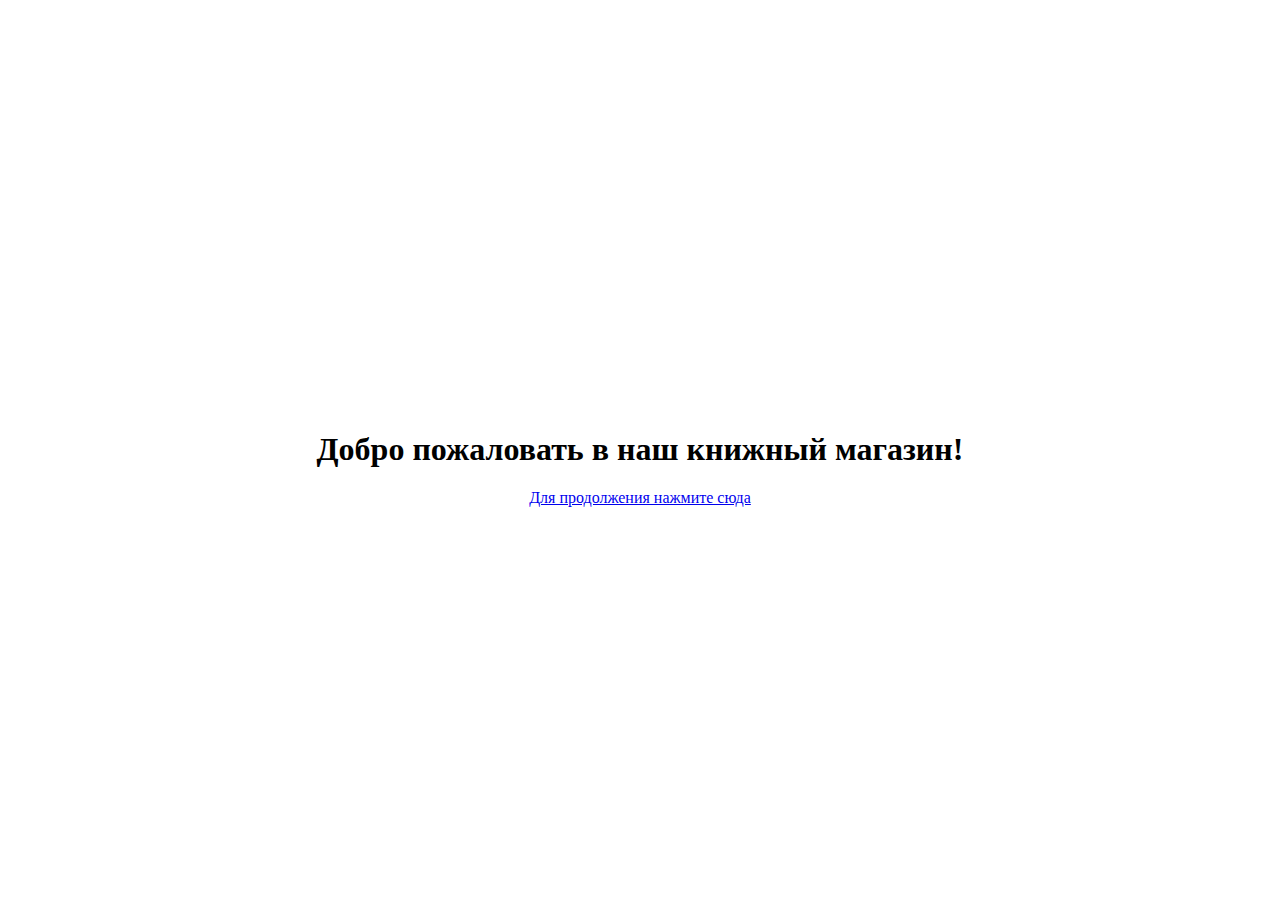
<file: index.html>
<!doctype html>
<html lang="en">
  <head>
    <meta charset="UTF-8">
    <meta name="viewport" content="width=device-width, initial-scale=1.0">
    <title>HTML & CSS tasks. Part 1</title>
    <link rel="stylesheet" type="text/css" href="styles.css">
  </head>
  <body>
    <main>
      <section class="title">
          <div class="book__description">
            <h1>Добро пожаловать в наш книжный магазин!</h1>
            <a href="booksCatalog.html" target = "_blank">Для продолжения нажмите сюда</a>
          </div>
      </section>
    </main>
  </body>
</html>
</file>
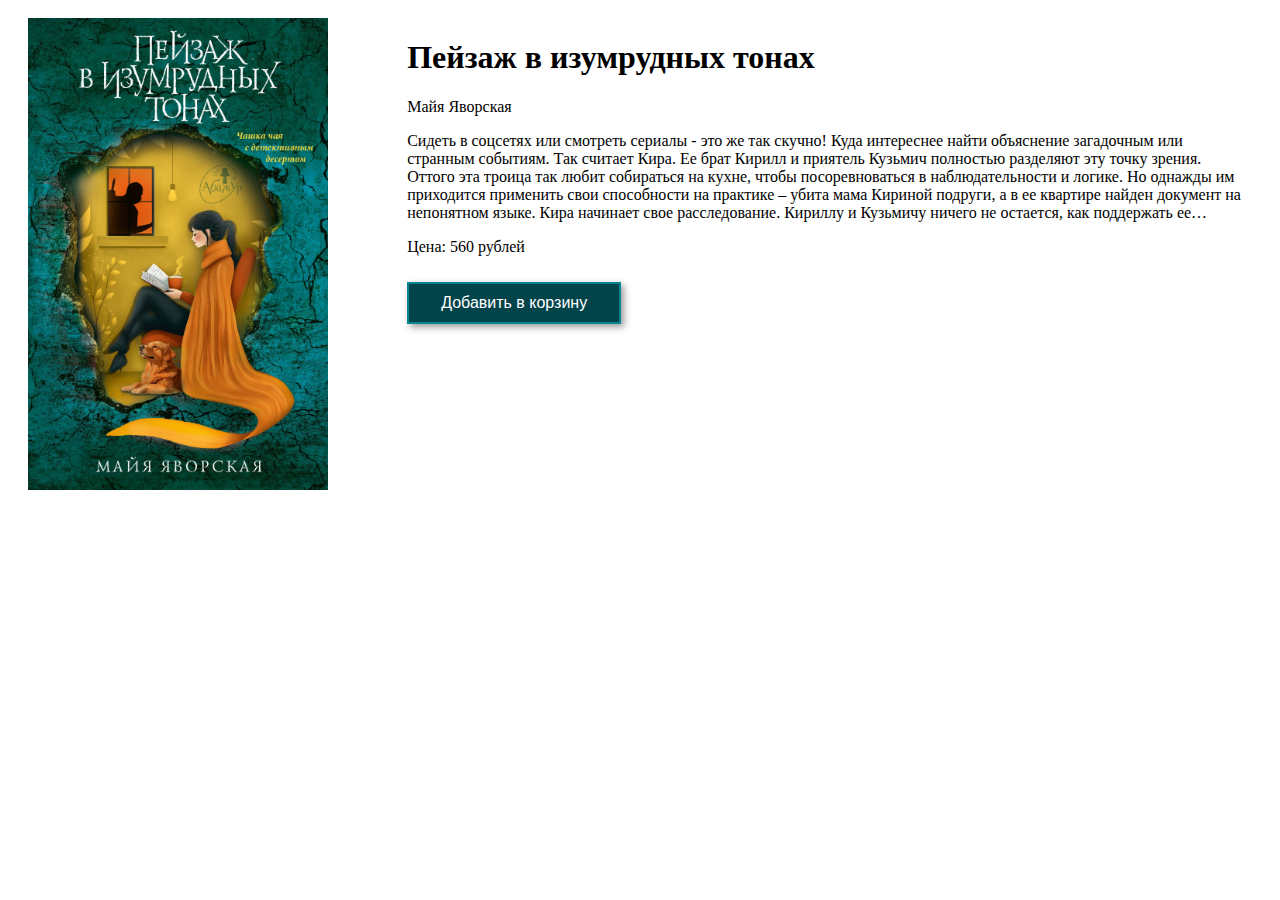
<file: bookCard.html>
<!doctype html>
<html lang="en">
  <head>
    <meta charset="UTF-8">
    <meta name="viewport" content="width=device-width, initial-scale=1.0">
    <title>Book card</title>
    <link rel="stylesheet" type="text/css" href="styles.css">
  </head>
  <body>
    <main>
      <section class="book">
        <div class="flex-container">
          <div class="book__cover">
            <img src="src/assets/landscape.jpg" class="book__cover-img" alt="Book cover">
          </div>
          <div class="book__description">
            <h1>Пейзаж в изумрудных тонах</h1>
            <p>Майя Яворская</p>
            <p>Сидеть в соцсетях или смотреть сериалы - это же так скучно! Куда интереснее найти объяснение загадочным или странным событиям. Так считает Кира. Ее брат Кирилл и приятель Кузьмич полностью разделяют эту точку зрения. Оттого эта троица так любит собираться на кухне, чтобы посоревноваться в наблюдательности и логике.
              Но однажды им приходится применить свои способности на практике – убита мама Кириной подруги, а в ее квартире найден документ на непонятном языке. Кира начинает свое расследование. Кириллу и Кузьмичу ничего не остается, как поддержать ее…</p>
            <p class="card__price">Цена: 560 рублей</p>
            <button class="button">Добавить в корзину</button>
        </div>
      </section>
    </main>
  </body>
</html>
</file>
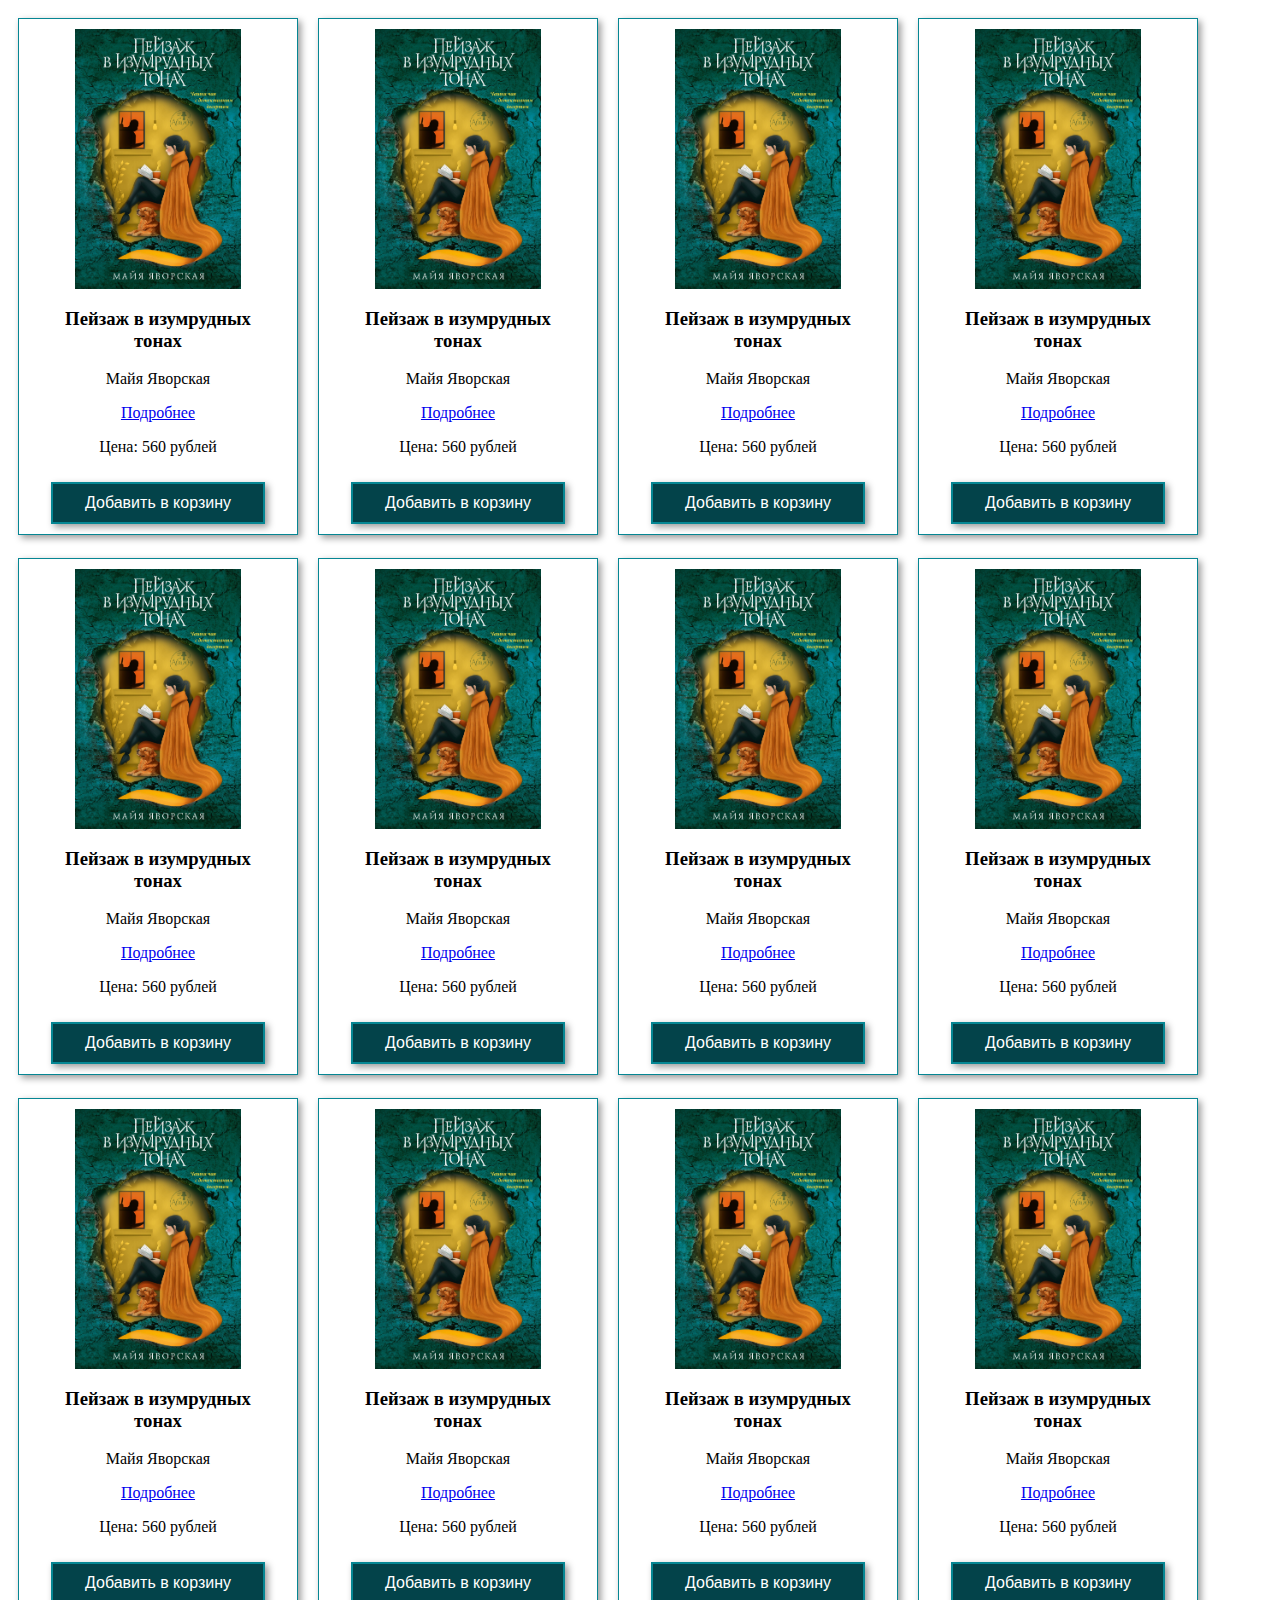
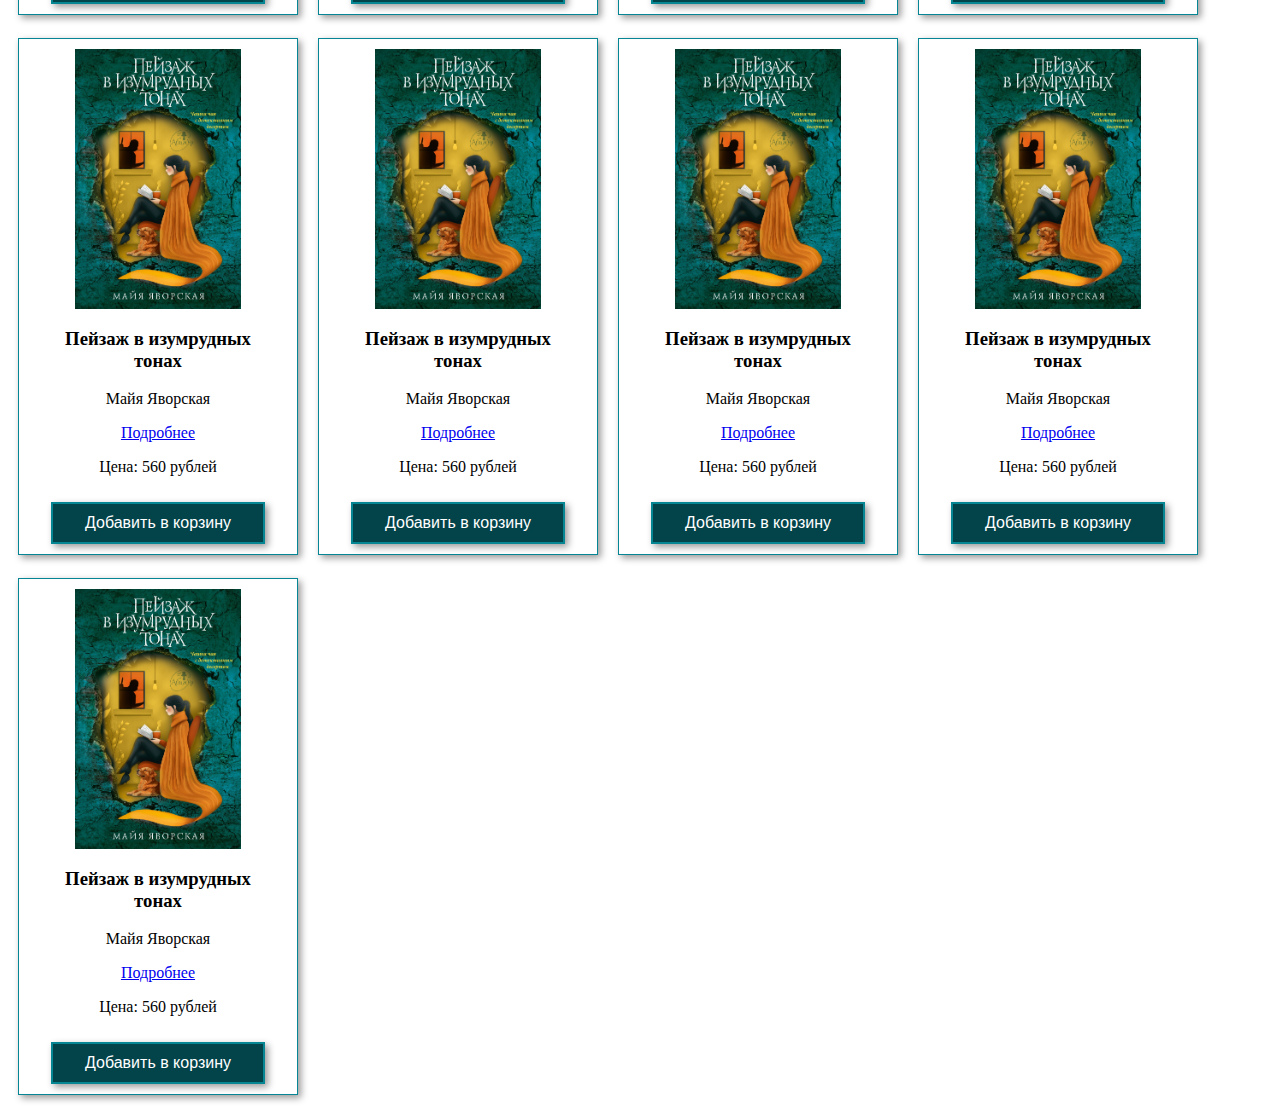
<file: booksCatalog.html>
<!DOCTYPE html>
<html lang="en">
  <head>
    <meta charset="UTF-8" />
    <meta name="viewport" content="width=device-width, initial-scale=1.0" />
    <title>Document</title>
    <link rel="stylesheet" href="styles.css" />
  </head>
  <body>
    <ul class="books__list">
      <li class="book__card">
        <article class="card">
          <img src="src/assets/landscape.jpg" class="card-img" alt="Book cover">
          <div class="card__content">
            <h3 class="card__title">Пейзаж в изумрудных тонах</h3>
            <p class="card__author">Майя Яворская</p>
            <a href="bookCard.html">Подробнее</a>
            <p class="card__price">Цена: 560 рублей</p>
            <button class="button">Добавить в корзину</button>
          </div>
        </article>
      </li>
      <li class="book__card">
        <article class="card">
          <img src="src/assets/landscape.jpg" class="card-img" alt="Book cover">
          <div class="card__content">
            <h3 class="card__title">Пейзаж в изумрудных тонах</h3>
            <p class="card__author">Майя Яворская</p>
            <a href="bookCard.html">Подробнее</a>
            <p class="card__price">Цена: 560 рублей</p>
            <button class="button">Добавить в корзину</button>
          </div>
        </article>
      </li>
      <li class="book__card">
        <article class="card">
          <img src="src/assets/landscape.jpg" class="card-img" alt="Book cover">
          <div class="card__content">
            <h3 class="card__title">Пейзаж в изумрудных тонах</h3>
            <p class="card__author">Майя Яворская</p>
            <a href="bookCard.html">Подробнее</a>
            <p class="card__price">Цена: 560 рублей</p>
            <button class="button">Добавить в корзину</button>
          </div>
        </article>
      </li>
      <li class="book__card">
        <article class="card">
          <img src="src/assets/landscape.jpg" class="card-img" alt="Book cover">
          <div class="card__content">
            <h3 class="card__title">Пейзаж в изумрудных тонах</h3>
            <p class="card__author">Майя Яворская</p>
            <a href="bookCard.html">Подробнее</a>
            <p class="card__price">Цена: 560 рублей</p>
            <button class="button">Добавить в корзину</button>
          </div>
        </article>
      </li>
      <li class="book__card">
        <article class="card">
          <img src="src/assets/landscape.jpg" class="card-img" alt="Book cover">
          <div class="card__content">
            <h3 class="card__title">Пейзаж в изумрудных тонах</h3>
            <p class="card__author">Майя Яворская</p>
            <a href="bookCard.html">Подробнее</a>
            <p class="card__price">Цена: 560 рублей</p>
            <button class="button">Добавить в корзину</button>
          </div>
        </article>
      </li>
      <li class="book__card">
        <article class="card">
          <img src="src/assets/landscape.jpg" class="card-img" alt="Book cover">
          <div class="card__content">
            <h3 class="card__title">Пейзаж в изумрудных тонах</h3>
            <p class="card__author">Майя Яворская</p>
            <a href="bookCard.html">Подробнее</a>
            <p class="card__price">Цена: 560 рублей</p>
            <button class="button">Добавить в корзину</button>
          </div>
        </article>
      </li>
      <li class="book__card">
        <article class="card">
          <img src="src/assets/landscape.jpg" class="card-img" alt="Book cover">
          <div class="card__content">
            <h3 class="card__title">Пейзаж в изумрудных тонах</h3>
            <p class="card__author">Майя Яворская</p>
            <a href="bookCard.html">Подробнее</a>
            <p class="card__price">Цена: 560 рублей</p>
            <button class="button">Добавить в корзину</button>
          </div>
        </article>
      </li>
      <li class="book__card">
        <article class="card">
          <img src="src/assets/landscape.jpg" class="card-img" alt="Book cover">
          <div class="card__content">
            <h3 class="card__title">Пейзаж в изумрудных тонах</h3>
            <p class="card__author">Майя Яворская</p>
            <a href="bookCard.html">Подробнее</a>
            <p class="card__price">Цена: 560 рублей</p>
            <button class="button">Добавить в корзину</button>
          </div>
        </article>
      </li>
      <li class="book__card">
        <article class="card">
          <img src="src/assets/landscape.jpg" class="card-img" alt="Book cover">
          <div class="card__content">
            <h3 class="card__title">Пейзаж в изумрудных тонах</h3>
            <p class="card__author">Майя Яворская</p>
            <a href="bookCard.html">Подробнее</a>
            <p class="card__price">Цена: 560 рублей</p>
            <button class="button">Добавить в корзину</button>
          </div>
        </article>
      </li>
      <li class="book__card">
        <article class="card">
          <img src="src/assets/landscape.jpg" class="card-img" alt="Book cover">
          <div class="card__content">
            <h3 class="card__title">Пейзаж в изумрудных тонах</h3>
            <p class="card__author">Майя Яворская</p>
            <a href="bookCard.html">Подробнее</a>
            <p class="card__price">Цена: 560 рублей</p>
            <button class="button">Добавить в корзину</button>
          </div>
        </article>
      </li>
      <li class="book__card">
        <article class="card">
          <img src="src/assets/landscape.jpg" class="card-img" alt="Book cover">
          <div class="card__content">
            <h3 class="card__title">Пейзаж в изумрудных тонах</h3>
            <p class="card__author">Майя Яворская</p>
            <a href="bookCard.html">Подробнее</a>
            <p class="card__price">Цена: 560 рублей</p>
            <button class="button">Добавить в корзину</button>
          </div>
        </article>
      </li>
      <li class="book__card">
        <article class="card">
          <img src="src/assets/landscape.jpg" class="card-img" alt="Book cover">
          <div class="card__content">
            <h3 class="card__title">Пейзаж в изумрудных тонах</h3>
            <p class="card__author">Майя Яворская</p>
            <a href="bookCard.html">Подробнее</a>
            <p class="card__price">Цена: 560 рублей</p>
            <button class="button">Добавить в корзину</button>
          </div>
        </article>
      </li>
      <li class="book__card">
        <article class="card">
          <img src="src/assets/landscape.jpg" class="card-img" alt="Book cover">
          <div class="card__content">
            <h3 class="card__title">Пейзаж в изумрудных тонах</h3>
            <p class="card__author">Майя Яворская</p>
            <a href="bookCard.html">Подробнее</a>
            <p class="card__price">Цена: 560 рублей</p>
            <button class="button">Добавить в корзину</button>
          </div>
        </article>
      </li>
      <li class="book__card">
        <article class="card">
          <img src="src/assets/landscape.jpg" class="card-img" alt="Book cover">
          <div class="card__content">
            <h3 class="card__title">Пейзаж в изумрудных тонах</h3>
            <p class="card__author">Майя Яворская</p>
            <a href="bookCard.html">Подробнее</a>
            <p class="card__price">Цена: 560 рублей</p>
            <button class="button">Добавить в корзину</button>
          </div>
        </article>
      </li>
      <li class="book__card">
        <article class="card">
          <img src="src/assets/landscape.jpg" class="card-img" alt="Book cover">
          <div class="card__content">
            <h3 class="card__title">Пейзаж в изумрудных тонах</h3>
            <p class="card__author">Майя Яворская</p>
            <a href="bookCard.html">Подробнее</a>
            <p class="card__price">Цена: 560 рублей</p>
            <button class="button">Добавить в корзину</button>
          </div>
        </article>
      </li>
      <li class="book__card">
        <article class="card">
          <img src="src/assets/landscape.jpg" class="card-img" alt="Book cover">
          <div class="card__content">
            <h3 class="card__title">Пейзаж в изумрудных тонах</h3>
            <p class="card__author">Майя Яворская</p>
            <a href="bookCard.html">Подробнее</a>
            <p class="card__price">Цена: 560 рублей</p>
            <button class="button">Добавить в корзину</button>
          </div>
        </article>
      </li>
      <li class="book__card">
        <article class="card">
          <img src="src/assets/landscape.jpg" class="card-img" alt="Book cover">
          <div class="card__content">
            <h3 class="card__title">Пейзаж в изумрудных тонах</h3>
            <p class="card__author">Майя Яворская</p>
            <a href="bookCard.html">Подробнее</a>
            <p class="card__price">Цена: 560 рублей</p>
            <button class="button">Добавить в корзину</button>
          </div>
        </article>
      </li>
    </ul>
    <!-- <script src="/scripts//index.js"></script> -->
  </body>
</html>
</file>
<file: styles.css>
ul {
  padding: 0;
  margin: 0;
  list-style: none;
}

.title {
  display: flex;
  justify-content: center;
  align-items: center;
  height: 100vh;
  text-align: center;
}

.flex-container {
  display: flex;
}

.flex-container div {
  padding: 10px 20px;
  box-sizing: border-box;
}

.book__cover {
  width: 30%;
  .book__cover-img {
    width: 100%;
    max-width: 300px;
  }
}

.book__description {
  width: 70%;
}

.button {
  background-color: #03434A;
  border: none;
  color: white;
  margin-top: 10px;
  padding: 10px 32px;
  text-align: center;
  text-decoration: none;
  display: inline-block;
  font-size: 16px;
  box-shadow: 3px 3px 7px rgba(0, 0, 0, 0.4);
  border: 2px solid #068693; 
}

.button:hover {
  background-color: #068693;
  color: white;
}

.books__list {
  display: flex;
  flex-wrap: wrap;
  justify-content: flex-start;
  min-width: 300px;
  margin: 0;
  padding: 0;
}
.book__card {
  margin: 10px 10px;
  width: 280px;
  height: 520px;
}

.card {
  box-shadow: 3px 3px 7px rgba(0, 0, 0, 0.4);
  border: 1px solid #068693;
  padding: 10px 32px;
}

.card-img {
  display: block;
  margin: auto;
  height: 260px;
}

.card__content {
  text-align: center;
}
</file>
